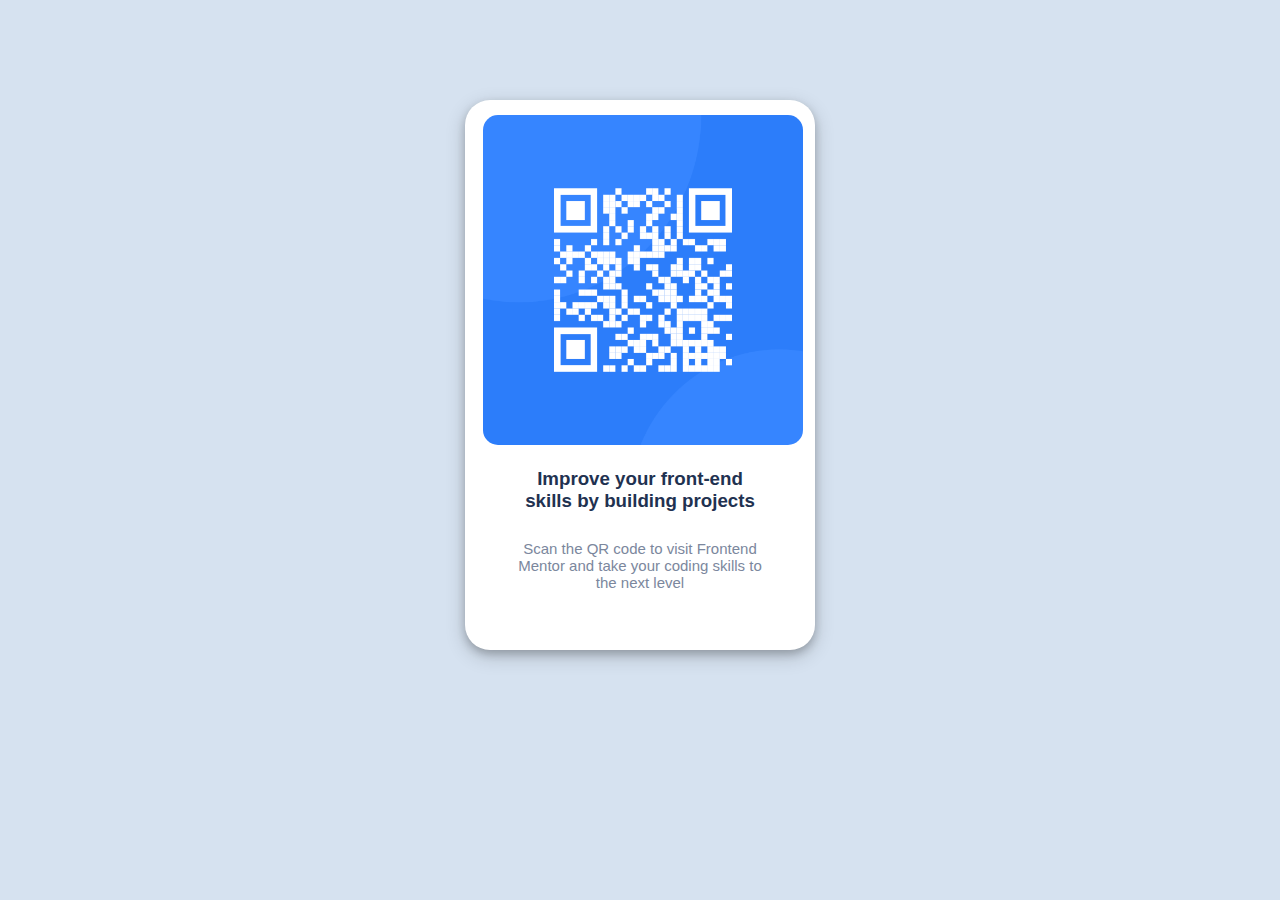
<file: index.html>
<!DOCTYPE html>
<html lang="en">
  <head>
    <meta charset="UTF-8" />
    <meta name="viewport" content="width=device-width, initial-scale=1.0" />
    <!-- displays site properly based on user's device -->
    <link rel="stylesheet" href="styles.css" />
    <link rel="preconnect" href="https://fonts.googleapis.com" />
    <link rel="preconnect" href="https://fonts.gstatic.com" crossorigin />
    <title>Frontend Mentor | QR code component</title>
  </head>
  <body>
    <div class="cards">
      <div class="card">
        <div class="qr-image">
          <img src="image-qr-code.png"/>
        </div>

        <div class="card-title">
          <h3>Improve your front-end skills by building projects</h3>
        </div>

        <div class="card-description">
          <p>
            Scan the QR code to visit Frontend Mentor and take your coding
            skills to the next level
          </p>
        </div>
      </div>
    </div>
  </body>
</html>
</file>
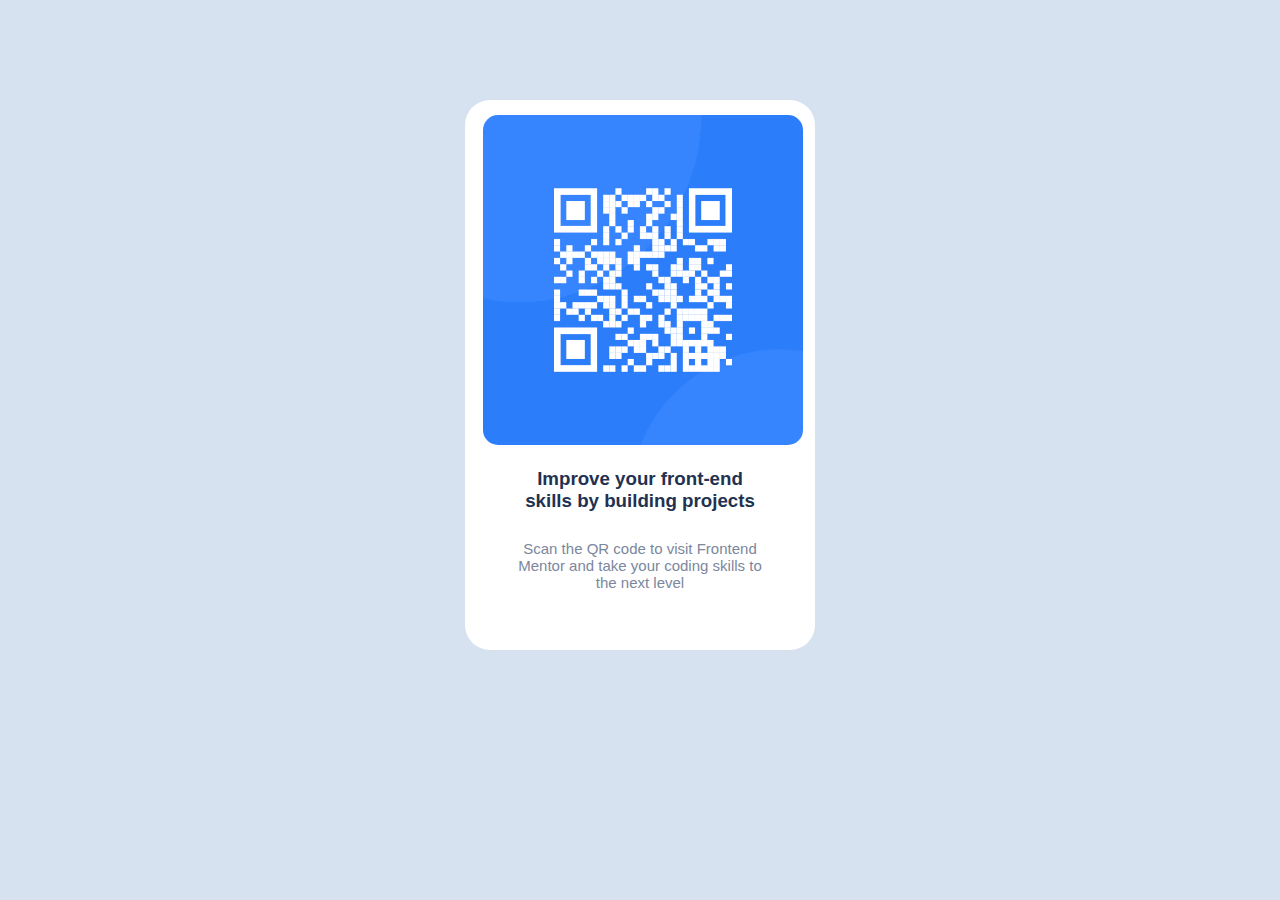
<file: qr-code-component-main/index.html>
<!DOCTYPE html>
<html lang="en">
<head>
  <meta charset="UTF-8">
  <meta name="viewport" content="width=device-width, initial-scale=1.0"> <!-- displays site properly based on user's device -->

  <link rel="icon" type="image/png" sizes="32x32" href="./images/favicon-32x32.png">
  <link rel="stylesheet" href="styles.css"/>
  <link rel="preconnect" href="https://fonts.googleapis.com">
<link rel="preconnect" href="https://fonts.gstatic.com" crossorigin>
  <title>Frontend Mentor | QR code component</title>

</head>
<body>
<div class="cards">
  <div class="card">

  <div class="qr-image">
    <img src="/image-qr-code.png" alt="QR Code"/>
  </div>

  <div class="card-title">
    <h3>Improve your front-end skills by building projects</h3>
  </div>

  <div class="card-description">
    <p>Scan the QR code to visit Frontend Mentor and take your coding skills to the next level</p>
  </div>



  </div>
</div>
  
  
</body>
</html>
</file>
<file: styles.css>
body {
  background-color: hsl(212, 45%, 89%);
}

.cards {
  margin-top: 100px;
}

.card {
  background-color: #ffff;
  height: 540px;
  width: 350px;
  margin: auto;
  padding-top: 10px;
  padding-left: auto;
  padding-bottom: 0;
  padding-right: auto;
  border-radius: 25px;
  box-shadow: 0 4px 8px 0 rgba(0, 0, 0, 0.2), 0 6px 20px 0 rgba(0, 0, 0, 0.19);
}

.qr-image {
  text-align: center;
  padding-top: 5px;
  padding-left: 5px;
}

img {
  border-radius: 15px;
  height: 330px;
  width: 320px;
}

.card-title {
  text-align: center;
  padding: 0 20px;
}

h3 {
  font-family: "Outfit", sans-serif;
  padding-left: 40px;
  padding-right: 40px;
  color: hsl(218, 44%, 22%);
}

p {
  font-family: "Outfit", sans-serif;
  font-size: 15px;
  padding-top: 10px;
  padding-left: 50px;
  padding-right: 50px;
  padding-bottom: 10px;
  color: hsl(220, 15%, 55%);
}

.card-description {
  text-align: center;
}
</file>
<file: qr-code-component-main/styles.css>
body {
  background-color: hsl(212, 45%, 89%);
  
}

.cards {
  margin-top: 100px;
}

.card {
  background-color: #ffff;
  height: 540px;
  width: 350px;
  margin: auto;
  padding-top: 10px;
  padding-left: auto;
  padding-bottom: 0;
  padding-right: auto;
  border-radius: 25px;
}

.qr-image {
  text-align: center;
  padding-top: 5px;
  padding-left: 5px;
}

img {
  border-radius: 15px;
  height: 330px;
  width: 320px;
}

.card-title {
  text-align: center;
  padding: 0 20px;
}

h3 {

  font-family: "Outfit", sans-serif;
  padding-left: 40px;
  padding-right: 40px;
  color: hsl(218, 44%, 22%) ;
  
}

p {
  font-family: "Outfit", sans-serif;
  font-size: 15px;
  padding-top: 10px;
  padding-left: 50px;
  padding-right: 50px;
  padding-bottom: 10px;
  color:  hsl(220, 15%, 55%);
}

.card-description {
  text-align: center;
}
</file>
